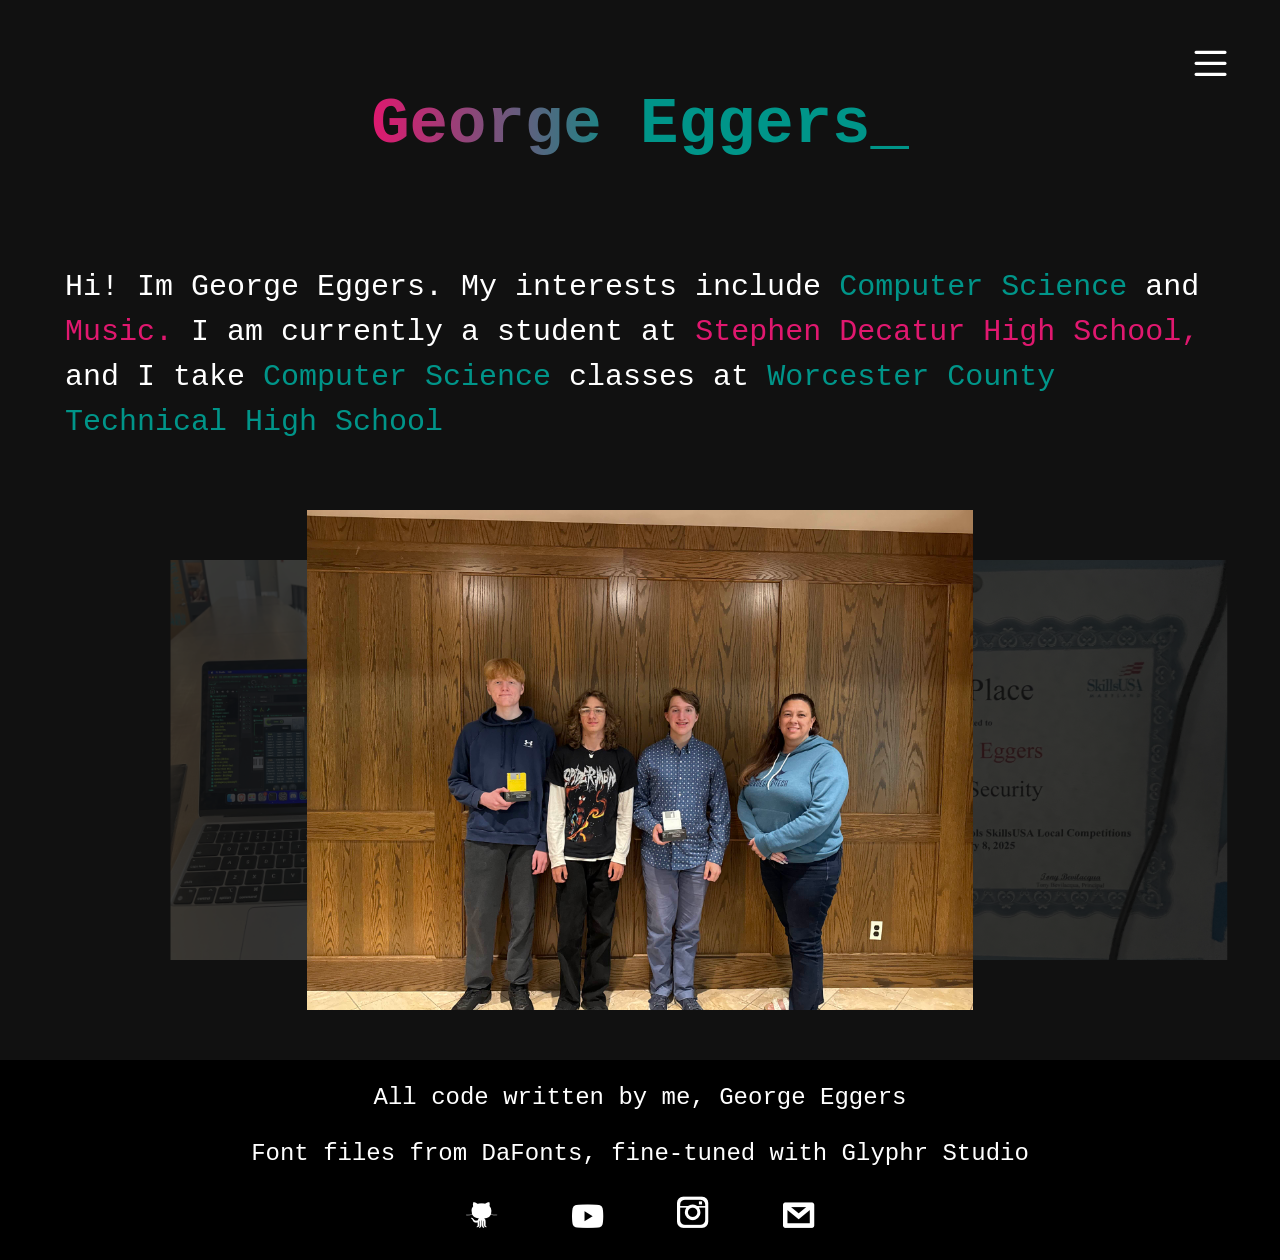
<file: index.html>
<!doctype html>
<html lang="en">
  <head>
    <meta charset="UTF-8" />
    <meta name="viewport" content="width=device-width, initial-scale=1.0" />
    <link rel="icon" type="image/png" href="/assets/favicon-U2xtrGSI.png">
    <title>George Eggers</title>
    <script type="module" crossorigin src="/assets/index-Cbs_eJ2l.js"></script>
    <link rel="stylesheet" crossorigin href="/assets/index-CMGJeGqV.css">
  </head>
  <body style="overflow-x: hidden; max-width: 100vw;">
    <div id="app"></div>
  </body>
</html>
</file>
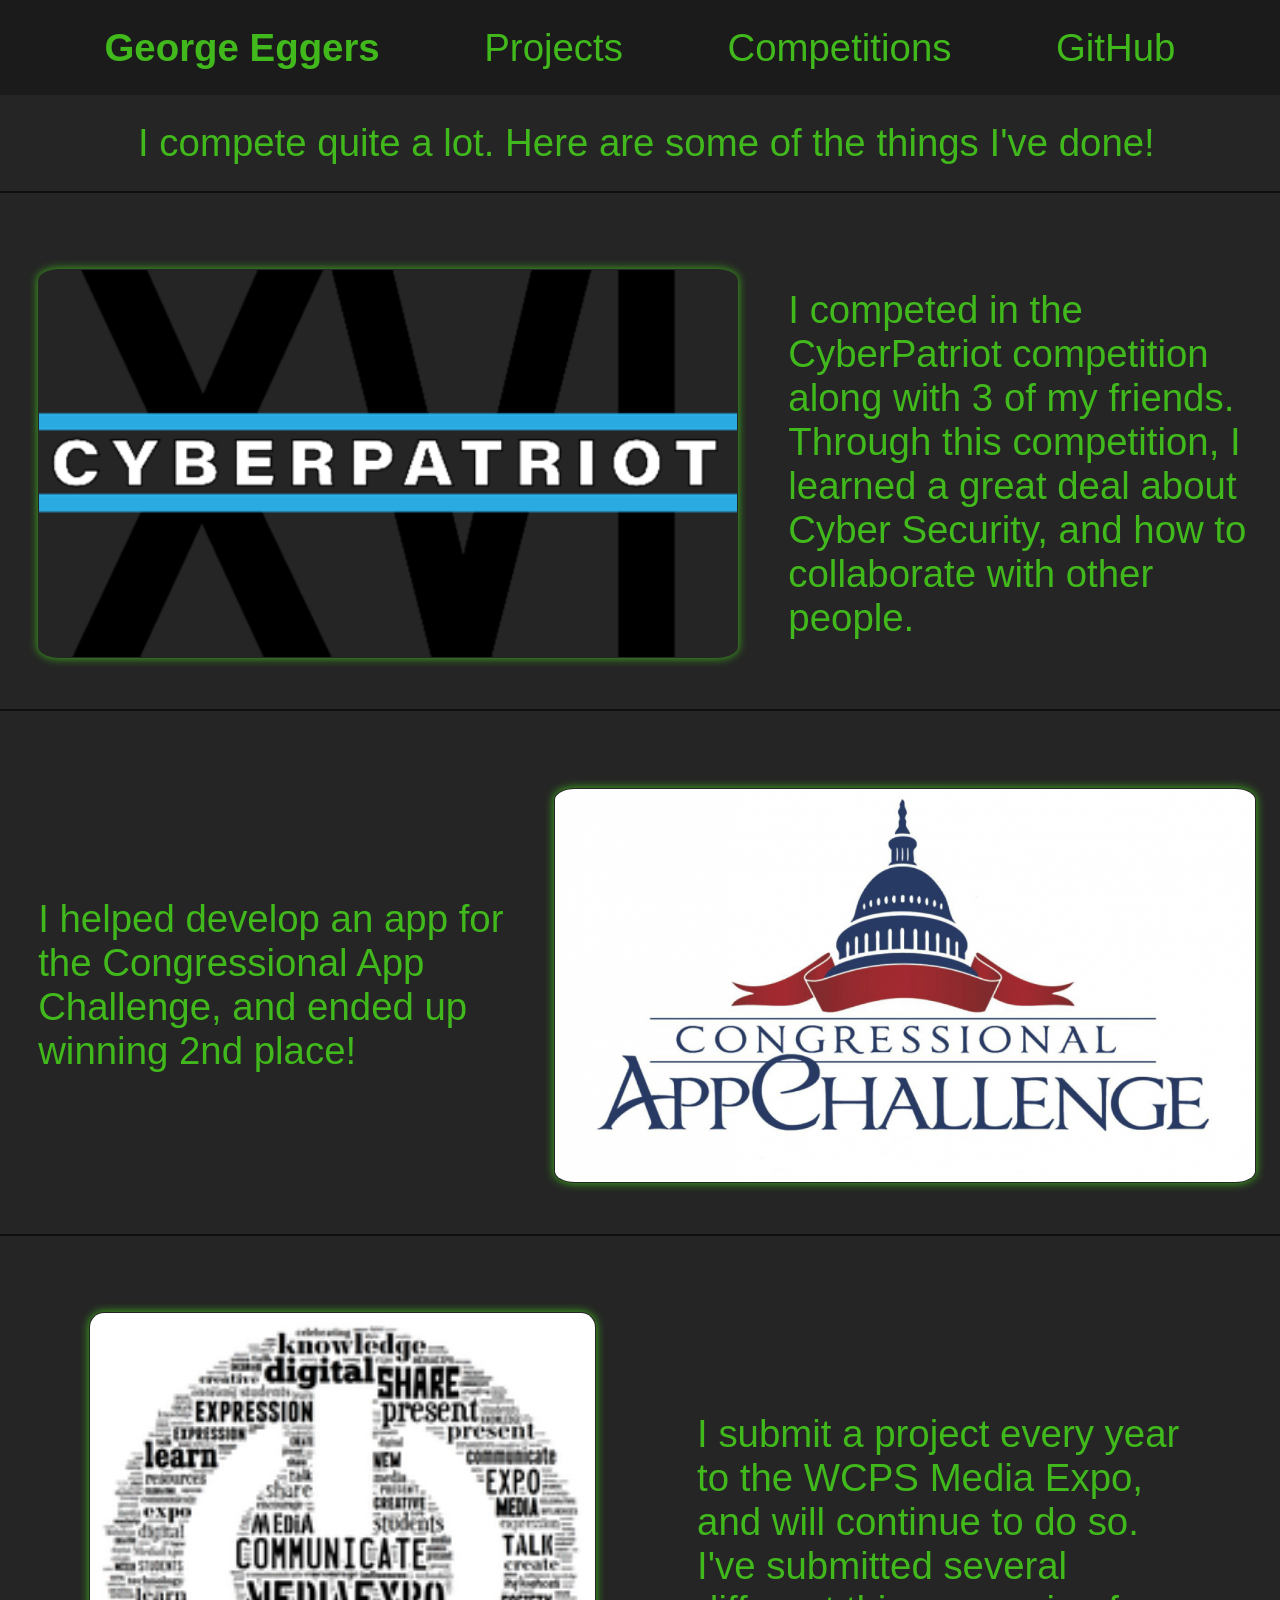
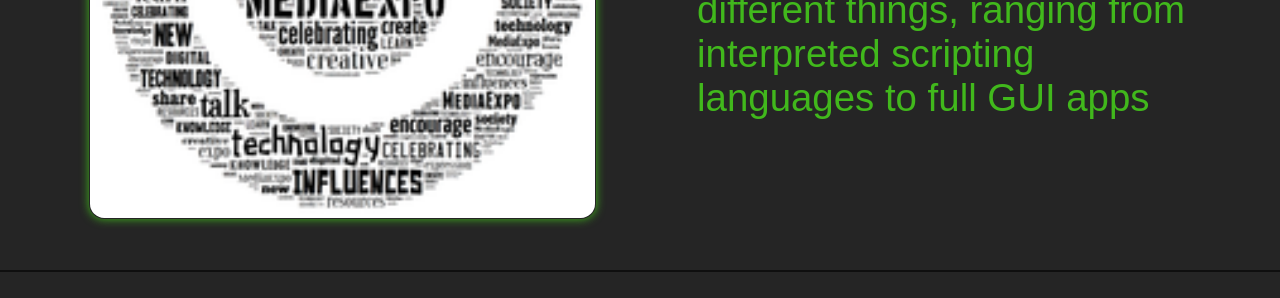
<file: competitions.html>
<!DOCTYPE html>
<html lang="en">
  <head>
    <meta charset="UTF-8">
    <meta name="viewport" content="width=device-width, initial-scale=1.0">
    <meta http-equiv="X-UA-Compatible" content="ie=edge">
    <title>George Eggers</title>
    <link rel="stylesheet" href="style.css">
  </head>
  <body>
    <header class="header">
        <div class="navBar">
            <a href="index.html">
                <h1 class="text">George Eggers</h1>
            </a>
            <a href="projects.html">
                <p1 class="text">
                    Projects
                </p1>
            </a>
            <a href="competitions.html">
                <p1 class="text">
                    Competitions
                </p1>
            </a>
            <a href="https://github.com/Royal51651">
                <p1 class="text">
                    GitHub
                </p1>
            </a>
        </div>
    </header>

    <div class="row">
        <p1 class="text">
            I compete quite a lot. Here are some of the things I've done!
        </p1>
    </div>

    <div class="spacer"></div>

    <div class="row">
        <div class="displayDiv">
            <a href="https://www.uscyberpatriot.org/">
                <img src="cyberpatriot16Logo.png" class="displayImage">
            </a>
            <p1 class="text">I competed in the CyberPatriot competition along with 3 of my friends. Through this competition, I learned a great deal about Cyber Security, and how to collaborate with other people.</p1>
        </div>
    </div>
    
    <div class="spacer"></div>

    <div class="row">
        <div class="displayDiv">
            <p1 class="text">I helped develop an app for the Congressional App Challenge, and ended up winning 2nd place!</p1>
            <a href="https://www.congressionalappchallenge.us/">
                <img src="cacLogo.png" class="displayImage">
            </a>
        </div>
    </div>

    <div class="spacer"></div>

    <div class="row">
        <div class="displayDiv">
            <a href="https://www.wcpsmediaexpo.com/" style="width: 40%;">
                <img src="wcpsLogo.png" class="displayImage">
            </a>
            <p1 class="text">I submit a project every year to the WCPS Media Expo, and will continue to do so. I've submitted several different things, ranging from interpreted scripting languages to full GUI apps</p1>
        </div>
    </div>
    
    <div class="spacer"></div>
  </body>
</html>
</file>
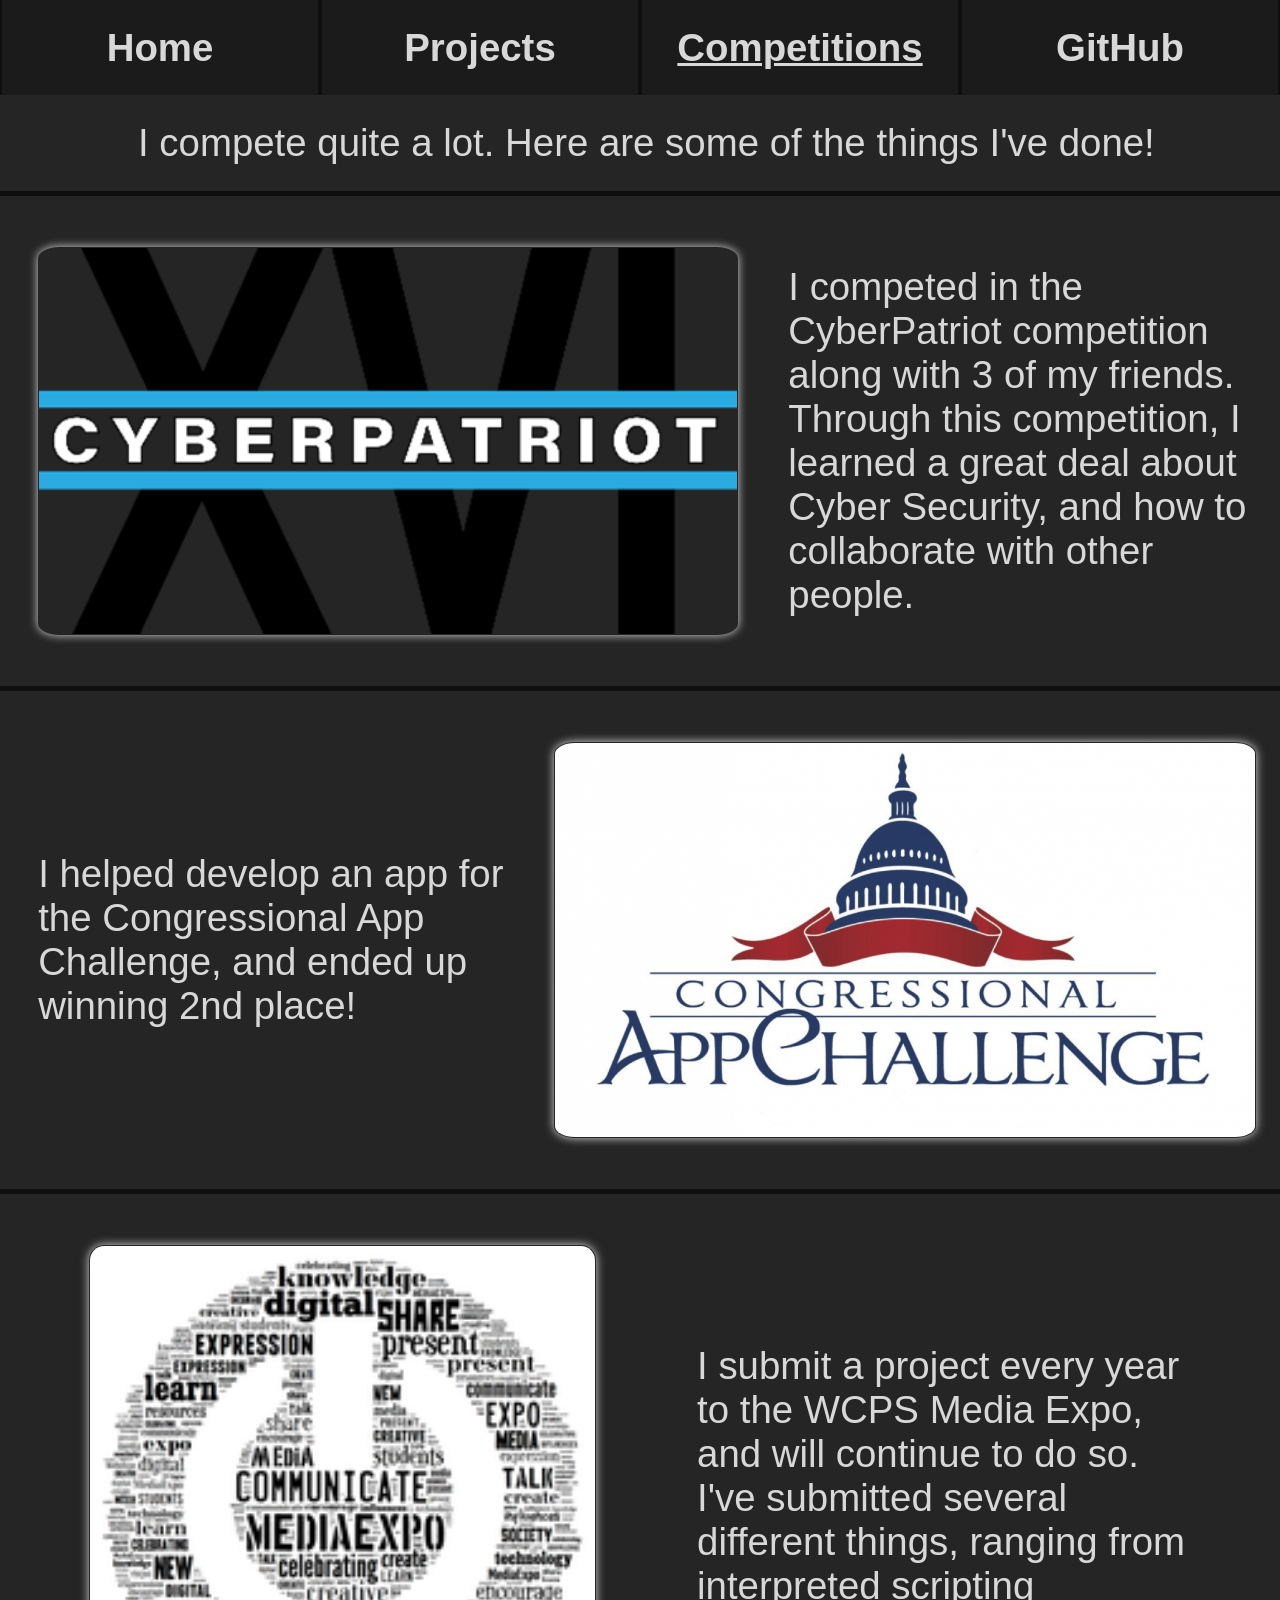
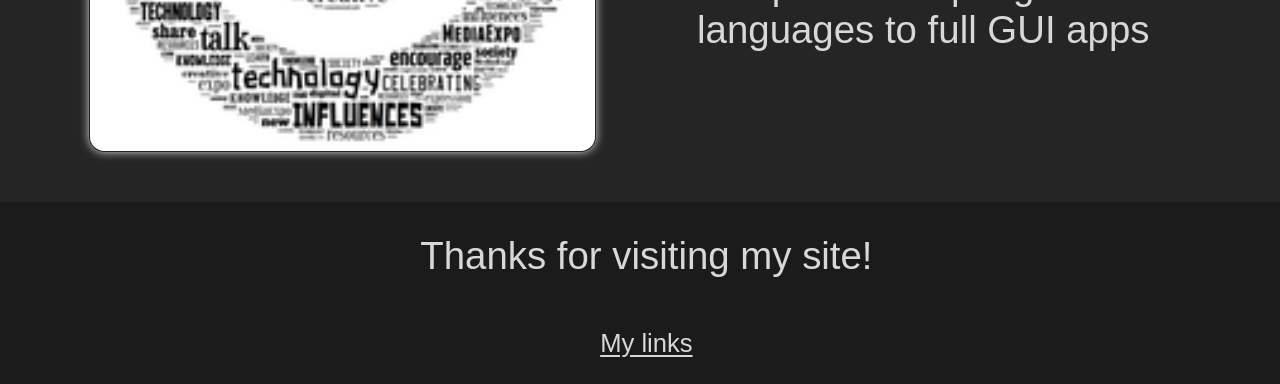
<file: subPages/competitions.html>
<!DOCTYPE html>
<html lang="en">
  <head>
    <meta charset="UTF-8">
    <meta name="viewport" content="width=device-width, initial-scale=1.0">
    <meta http-equiv="X-UA-Compatible" content="ie=edge">
    <title>George Eggers</title>
    <link rel="stylesheet" href="../css/style.css">
  </head>
  <body>
    <header class="header">
        <div class="navBar">
            <span>
                <a href="../index.html">
                    <h1 class="text">Home</h1>
                </a>
            </span>
            <span>
                <a href="../subPages/projects.html">
                    <h1 class="text">
                        Projects
                    </h1>
                </a>
            </span>
            <span>
                <a href="../subPages/competitions.html">
                    <h1 class="text active">
                        Competitions
                    </h1>
                </a>
            </span>
            <span>
                <a href="https://github.com/Royal51651">
                    <h1 class="text">
                        GitHub
                    </h1>
                </a>
            </span>
        </div>
    </header>

<!-- Anything above this line should be present on all sites for the most part (change active class based on page)-->

    <div class="row">
        <p1 class="text">
            I compete quite a lot. Here are some of the things I've done!
        </p1>
    </div>

    <div class="spacer"></div>

    <div class="row">
        <div class="displayDiv">
            <a href="https://www.uscyberpatriot.org/">
                <img src="../assets/cyberpatriot16Logo.png" class="displayImage">
            </a>
            <p1 class="text">I competed in the CyberPatriot competition along with 3 of my friends. Through this competition, I learned a great deal about Cyber Security, and how to collaborate with other people.</p1>
        </div>
    </div>
    
    <div class="spacer"></div>

    <div class="row">
        <div class="displayDiv">
            <p1 class="text">I helped develop an app for the Congressional App Challenge, and ended up winning 2nd place!</p1>
            <a href="https://www.congressionalappchallenge.us/">
                <img src="../assets/cacLogo.png" class="displayImage">
            </a>
        </div>
    </div>

    <div class="spacer"></div>

    <div class="row">
        <div class="displayDiv">
            <a href="https://www.wcpsmediaexpo.com/" style="width: 40%;">
                <img src="../assets/wcpsLogo.png" class="displayImage">
            </a>
            <p1 class="text">I submit a project every year to the WCPS Media Expo, and will continue to do so. I've submitted several different things, ranging from interpreted scripting languages to full GUI apps</p1>
        </div>
    </div>
    
    <footer>
        <div class="footer">
            <div class="footerRow">
                <p1 class="footerText">
                    Thanks for visiting my site!
                </p1>
            </div>
            <div class="footerRow">
                <a href="https://linktr.ee/George_Eggers">
                    <p1 class="footerSubText active">My links</p1>
                </a>
            </div>
        </div> 
    </footer>
    
  </body>
</html>
</file>
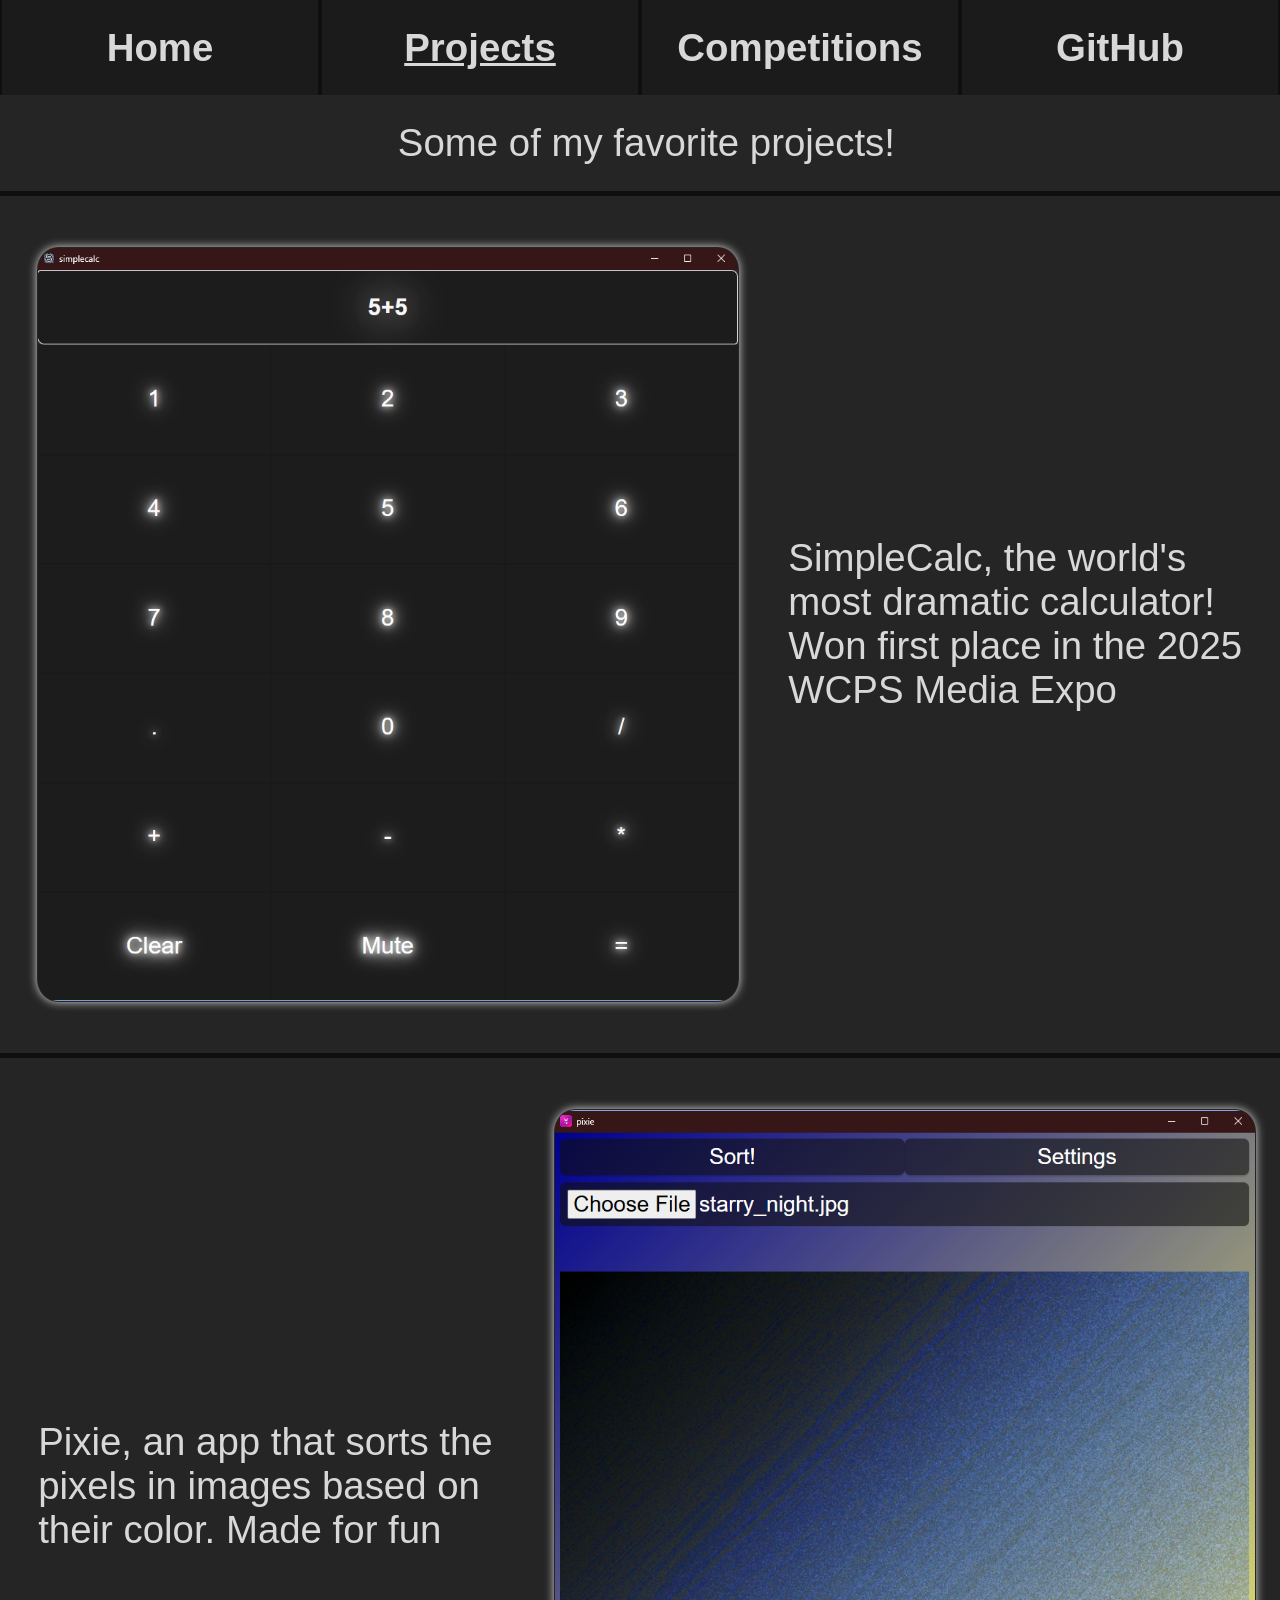
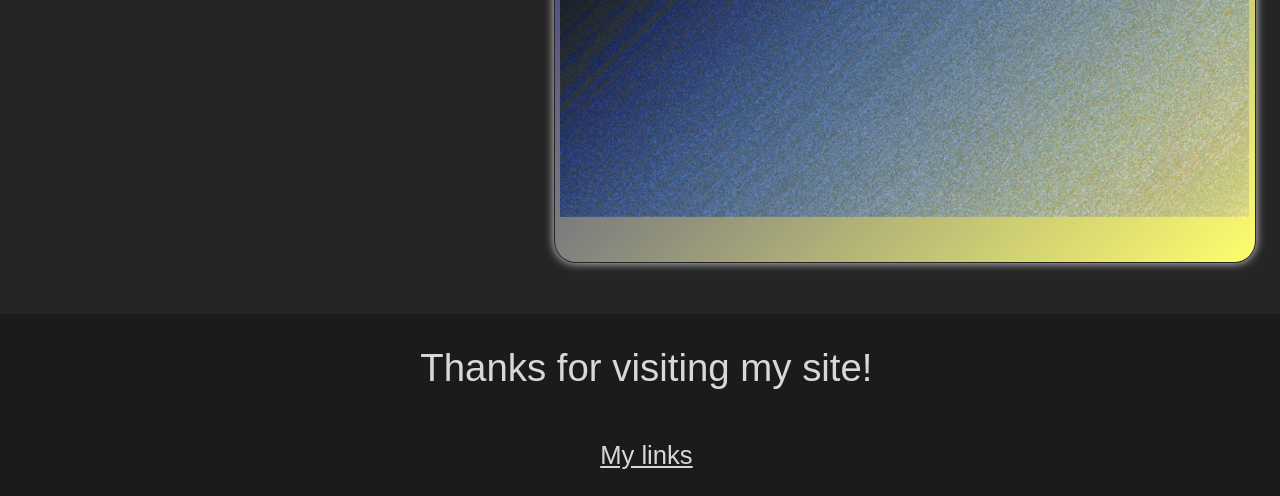
<file: subPages/projects.html>
<!DOCTYPE html>
<html lang="en">
  <head>
    <meta charset="UTF-8">
    <meta name="viewport" content="width=device-width, initial-scale=1.0">
    <meta http-equiv="X-UA-Compatible" content="ie=edge">
    <title>George Eggers</title>
    <link rel="stylesheet" href="../css/style.css">
  </head>
  <body>
    <header class="header">
        <div class="navBar">
            <span>
                <a href="../index.html">
                    <h1 class="text">Home</h1>
                </a>
            </span>
            <span>
                <a href="../subPages/projects.html">
                    <h1 class="text active">
                        Projects
                    </h1>
                </a>
            </span>
            <span>
                <a href="../subPages/competitions.html">
                    <h1 class="text">
                        Competitions
                    </h1>
                </a>
            </span>
            <span>
                <a href="https://github.com/Royal51651">
                    <h1 class="text">
                        GitHub
                    </h1>
                </a>
            </span>
        </div>
    </header>

<!-- Anything above this line should be present on all sites for the most part (change active class based on page)-->

    <div class="row">
            <p1 class="text">
                Some of my favorite projects!
            </p1>
    </div>

    <div class="spacer"></div>

    <div class="row">
        <div class="displayDiv">
            <a href="https://github.com/Royal51651/SimpleCalc">
                <img src="../assets/simpleCalc.png" class="displayImage">
            </a>
            <p1 class="text">SimpleCalc, the world's most dramatic calculator! Won first place in the 2025 WCPS Media Expo</p1>
        </div>
    </div>
    
    <div class="spacer"></div>

    <div class="row">
        <div class="displayDiv">
            <p1 class="text">Pixie, an app that sorts the pixels in images based on their color. Made for fun</p1>
            <a href="https://github.com/Royal51651/pixie">
                <img src="../assets/pixie.png" class="displayImage">
            </a>
        </div>
    </div>

    <footer>
        <div class="footer">
            <div class="footerRow">
                <p1 class="footerText">
                    Thanks for visiting my site!
                </p1>
            </div>
            <div class="footerRow">
                <a href="https://linktr.ee/George_Eggers">
                    <p1 class="footerSubText active">My links</p1>
                </a>
            </div>
        </div> 
    </footer>

  </body>
</html>
</file>
<file: assets/index-CMGJeGqV.css>
:root{font-family:monospace,system-ui,Avenir,Helvetica,Arial,sans-serif;line-height:1.5;font-weight:400;--font-size-med: 24px;color-scheme:light dark;color:#fff;background-color:#111;font-synthesis:none;text-rendering:optimizeLegibility;-webkit-font-smoothing:antialiased;-moz-osx-font-smoothing:grayscale;--main-color: #009589;--highlight-color: #e0186f;overflow:none;-ms-overflow-style:none;scrollbar-width:none;max-width:100%;overflow-x:hidden}@font-face{font-family:icon;src:url(/assets/aristotelica.icons-light-D47EIawv.ttf)}@font-face{font-family:company;src:url(/assets/Icons2019-Regular-Dle-1MSR.otf)}@font-face{font-family:graffiti;src:url(/assets/Brick-DadH4eX8.otf)}@font-face{font-family:odin;src:url(/assets/Odin-BFj-eA2M.otf)}@font-face{font-family:old;src:url(/assets/CloisterBlack-BcjZ-ujE.ttf)}@font-face{font-family:impact;src:url(/assets/edosz-SQJrlkbd.ttf)}@font-face{font-family:eroded;src:url(/assets/MindF-CPyFnzLg.ttf)}@font-face{font-family:glitch;src:url(/assets/WrongDelivery-8f37VaWk.ttf)}i{font-style:normal}a{text-decoration:none}.icon{font-family:icon;text-decoration:none;font-style:normal;background:none}.highlight{color:#fff;transition:color .25s ease}.highlight:hover{color:var(--main-color)}.highlight2{color:#fff;transition:color .25s ease}.highlight2:hover{color:var(--highlight-color)}.row{width:100%;display:flex;flex-direction:column;box-sizing:border-box;padding:15px}body{margin:0;display:flex;justify-content:center;align-items:center;overflow-x:hidden}h1{font-size:2em}#app{text-align:center;width:100vw;display:flex;min-height:100vh;flex-direction:column}button{border-radius:8px;border:1px solid transparent;padding:.6em 1.2em;font-size:1em;font-weight:500;font-family:inherit;background-color:#2f2f2f;cursor:pointer;transition:border-color .25s}button:focus{outline:none}.controlBar.svelte-1wku9oh{position:fixed;left:min(-30vw,-300px);top:0;display:flex;flex-direction:column;width:max(30vw,300px);min-width:max(30vw,300px);height:100vh;opacity:0;gap:20px;padding-top:30px;padding-bottom:30px;z-index:10;background-color:#2f2f2f;transition:opacity 1s ease,transform 1s ease}.controlBar.svelte-1wku9oh :where(.svelte-1wku9oh){font-size:32px}.toggle.svelte-1wku9oh{font-size:50px;position:fixed;left:calc(100vw - 150px);top:1vw;z-index:100}.controlBar.true.svelte-1wku9oh{transform:translate(max(30vw,300px));opacity:1}.blocker.svelte-1wku9oh{width:100%;height:100%;position:fixed;z-index:5;left:0;top:0;visibility:hidden}.blocker.true.svelte-1wku9oh{visibility:visible}.spacer.svelte-1wku9oh{width:60%;border:1px solid var(--main-color);margin-left:20%;margin-right:20%}@media screen and (min-width: 1200px){.scroll.svelte-1wku9oh{min-height:600px}}.footer.svelte-wdzye2{font-size:16px;display:flex;box-sizing:border-box;padding:20px;align-items:center;justify-content:center;width:100vw;min-width:100vw;min-height:100px;background-color:#000;flex-direction:column;gap:20px;margin-top:auto}.company.svelte-wdzye2{font-size:32px;cursor:pointer;font-family:company}span.svelte-wdzye2{width:100%;display:flex;justify-content:space-evenly;align-items:center}@media screen and (min-width: 687px){p1.svelte-wdzye2{font-size:20px}}@media screen and (min-width: 1200px){p1.svelte-wdzye2{font-size:24px}}.headerText.svelte-8e1qjm{background-image:linear-gradient(90deg,var(--highlight-color),var(--main-color) 50%);color:transparent;-webkit-background-clip:text;background-clip:text;margin:0;align-items:center;justify-content:center;font-size:4em}.scroll.svelte-8e1qjm{display:flex;padding:10px;box-sizing:border-box;justify-content:center;align-items:center;flex-direction:row;min-height:450px;overflow-x:hidden;position:relative}h1.svelte-8e1qjm{width:auto;max-width:700px}.scroll.svelte-8e1qjm img:where(.svelte-8e1qjm){position:absolute;max-height:350px;max-width:min(80%,600px);transition:transform 2s ease,opacity .25s ease,scale 2s ease}p1.svelte-8e1qjm{text-align:left;font-size:20px}.textRow.svelte-8e1qjm{text-align:left;padding-left:50px;padding-right:50px}.typeWriter.svelte-8e1qjm{place-content:center;align-items:center;min-height:250px;display:flex}@media screen and (min-width: 687px){.scroll.svelte-8e1qjm img:where(.svelte-8e1qjm){max-width:min(80%,800px);max-height:450px}.scroll.svelte-8e1qjm{min-height:500px}p1.svelte-8e1qjm{font-size:24px}}@media screen and (min-width: 1200px){.scroll.svelte-8e1qjm img:where(.svelte-8e1qjm){max-width:min(80%,1000px);max-height:500px}.scroll.svelte-8e1qjm{min-height:600px}p1.svelte-8e1qjm{font-size:30px}}.headerText.svelte-vnen1z{background-image:linear-gradient(90deg,var(--highlight-color),var(--main-color) 50%);color:transparent;-webkit-background-clip:text;background-clip:text;margin:0;align-items:center;justify-content:center}.scroll.svelte-vnen1z{display:flex;padding:10px;box-sizing:border-box;justify-content:center;align-items:center;flex-direction:row;min-height:450px;overflow-x:hidden;position:relative}.textRow.svelte-vnen1z{text-align:left;padding-left:50px;padding-right:50px}h1.svelte-vnen1z{width:auto;max-width:90%;font-size:2em}.scroll.svelte-vnen1z img:where(.svelte-vnen1z){position:absolute;max-height:350px;max-width:min(80%,600px);transition:transform 2s ease,opacity .25s ease,scale 2s ease}p1.svelte-vnen1z,a.svelte-vnen1z{text-align:left;transition:opacity .25s ease;font-size:20px}a.svelte-vnen1z{cursor:pointer;color:var(--main-color)}.textRow.svelte-vnen1z{text-align:left}@media screen and (min-width: 687px){.scroll.svelte-vnen1z img:where(.svelte-vnen1z){max-width:min(80%,800px);max-height:450px}h1.svelte-vnen1z{font-size:3em}.scroll.svelte-vnen1z{min-height:500px}p1.svelte-vnen1z,a.svelte-vnen1z{font-size:24px}}@media screen and (min-width: 1200px){.scroll.svelte-vnen1z img:where(.svelte-vnen1z){max-width:min(80%,1000px);max-height:500px}.scroll.svelte-vnen1z{min-height:600px}h1.svelte-vnen1z{font-size:4em}p1.svelte-vnen1z,a.svelte-vnen1z{font-size:30px}}.headerText.svelte-sjrc4j{background-image:linear-gradient(90deg,var(--highlight-color),var(--main-color) 50%);color:transparent;-webkit-background-clip:text;background-clip:text;margin:0;align-items:center;justify-content:center}.scroll.svelte-sjrc4j{display:flex;padding:10px;box-sizing:border-box;justify-content:center;align-items:center;flex-direction:row;min-height:450px;overflow-x:hidden;position:relative}.textRow.svelte-sjrc4j{text-align:left;padding-left:50px;padding-right:50px}h1.svelte-sjrc4j{width:auto;max-width:700px;font-size:3em}.scroll.svelte-sjrc4j img:where(.svelte-sjrc4j){position:absolute;max-height:350px;max-width:min(80%,600px);transition:transform 2s ease,opacity .25s ease,scale 2s ease}p1.svelte-sjrc4j,a.svelte-sjrc4j{text-align:left;transition:opacity .25s ease;font-size:20px}a.svelte-sjrc4j{cursor:pointer;color:var(--main-color)}.textRow.svelte-sjrc4j{text-align:left}@media screen and (min-width: 687px){.scroll.svelte-sjrc4j img:where(.svelte-sjrc4j){max-width:min(80%,800px);max-height:450px}h1.svelte-sjrc4j{font-size:4em}.scroll.svelte-sjrc4j{min-height:500px}p1.svelte-sjrc4j,a.svelte-sjrc4j{font-size:24px}}@media screen and (min-width: 1200px){.scroll.svelte-sjrc4j img:where(.svelte-sjrc4j){max-width:min(80%,1000px);max-height:500px}.scroll.svelte-sjrc4j{min-height:600px}p1.svelte-sjrc4j,a.svelte-sjrc4j{font-size:30px}}.headerText.svelte-1vckovy{background-image:linear-gradient(90deg,var(--highlight-color),var(--main-color) 50%);color:transparent;-webkit-background-clip:text;background-clip:text;margin:0;align-items:center;justify-content:center}.scroll.svelte-1vckovy{display:flex;padding:10px;box-sizing:border-box;justify-content:center;align-items:center;flex-direction:row;min-height:450px;overflow-x:hidden;position:relative}.textRow.svelte-1vckovy{text-align:left;padding-left:50px;padding-right:50px}h1.svelte-1vckovy{width:auto;max-width:700px;font-size:3em}.scroll.svelte-1vckovy img:where(.svelte-1vckovy){position:absolute;max-height:350px;max-width:min(80%,600px);transition:transform 2s ease,opacity .25s ease,scale 2s ease}p1.svelte-1vckovy{text-align:left;transition:opacity .25s ease;font-size:20px}.textRow.svelte-1vckovy{text-align:left}@media screen and (min-width: 687px){.scroll.svelte-1vckovy img:where(.svelte-1vckovy){max-width:min(80%,800px);max-height:450px}h1.svelte-1vckovy{font-size:4em}.scroll.svelte-1vckovy{min-height:500px}p1.svelte-1vckovy{font-size:24px}}@media screen and (min-width: 1200px){.scroll.svelte-1vckovy img:where(.svelte-1vckovy){max-width:min(80%,1000px);max-height:500px}.scroll.svelte-1vckovy{min-height:600px}p1.svelte-1vckovy{font-size:30px}}.notification.svelte-10zswwd{position:fixed;top:2vh;left:calc((100vw - max(40vw,400px))/2);width:max(40vw,400px);padding:1em;height:auto;border-radius:10px;display:flex;flex-direction:column;gap:10px;z-index:200;box-sizing:border-box;background-color:#2f2f2f;border:2px solid var(--main-color);transition:opacity .5s,transform 1s}.hidden.svelte-10zswwd{opacity:0;transform:translateY(-25vh)}.notification.svelte-10zswwd p1:where(.svelte-10zswwd){font-size:16px}.notification.svelte-10zswwd h1:where(.svelte-10zswwd){font-size:20px}span.svelte-10zswwd{display:flex;align-items:center;justify-content:center;border-radius:10px;border:2px solid transparent;background-color:var(--main-color)}
</file>
<file: style.css>
:root {
    --text-color: rgb(65, 184, 28);
    --bg-color: #252525;
    --navbar-color: #1b1b1b;
    --dark-highlight-color: #0f0f0f;
    background: var(--bg-color);
    overflow: scroll;
    -ms-overflow-style: none;
    scrollbar-width: none;
}

html, body {
    margin: 0;
}



.text {
    color: var(--text-color);
    font-size: 3vw;
    font-family: "Consolas", "Arial", "Helvetica", "sans-serif";
}

header {
    position: sticky;
    display: flex;
    justify-content: center;
    align-items: center;
    top: 0;
    width: 100%;
    display: flex;
    z-index: 100;
    padding: 0%;
}

a {
    text-decoration: none;
}

.navBar {
    background-color: var(--navbar-color);
    width: 100%;
    justify-content: space-evenly;
    align-items: center;
    display: flex;
}

.row {
    display: flex;
    justify-content: center;
    align-items: center;
    padding-top: 2%;
    padding-bottom: 2%;
    padding-left: 1%;
}

.spacer {
    padding-top: 1%;
    padding-bottom: 1%;
    padding-left: 0%;
    padding-right: 0%;
    width: 100%;
    height: 100%;
    border-top: 2px solid var(--dark-highlight-color);
}

.displayDiv {
    display: flex;
    align-items: center;
    width: 100%;
    justify-content: space-evenly;
}

.displayDiv a {
    width: 60%;
    display: flex;
    align-items: center;
    justify-content: center;
    padding: 2%;
}

.displayDiv p1 {
    width: 40%;
    padding: 2%;
}

.displayImage {
    border-radius: 3%;
    border: 1px solid transparent;
    box-shadow: 
        0px 0px 10px var(--text-color);
    height: 100%;
    width: 100%;

}
</file>
<file: css/style.css>
:root {
    --text-color: rgb(216, 216, 216);
    --bg-color: #252525;
    --navbar-color: #1b1b1b;
    --dark-highlight-color: #0f0f0f;
    background: var(--bg-color);
    overflow: scroll;
    -ms-overflow-style: none;
    scrollbar-width: none;
}

html, body {
    margin: 0;
    height: 100%;
}

body {
    display: flex;
    flex-direction: column;
    min-height: 100%;
}

.text {
    color: var(--text-color);
    font-size: max(3vw, 20px);
    font-family: "Consolas", "Arial", "Helvetica", "sans-serif";
}

header {
    position: sticky;
    display: flex;
    justify-content: center;
    align-items: center;
    top: 0;
    width: 100%;
    display: flex;
    z-index: 100;
    padding: 0%;
}

footer {
    margin-top: auto;
    width: 100%;
}

.footer {
    background-color: var(--navbar-color);
    z-index: 100%;
    width: 100%;
    justify-content: space-between;
    align-items: center;
    display: flex;
    flex-direction: column;
    position: absolute;
}

.footerText {
    color: var(--text-color);
    font-size: max(3vw, 20px);
    font-family: "Consolas", "Arial", "Helvetica", "sans-serif";
    padding-top: .5vw;
}

.footerSubText {
    color: var(--text-color);
    font-size: max(2vw, 10px);
    font-family: "Consolas", "Arial", "Helvetica", "sans-serif";
    padding: .5vw;
}

.footerRow {
    display: flex;
    justify-content: space-between;
    align-items: center;
    padding-top: 2%;
    padding-bottom: 2%;
    padding-left: 1%;
}

a {
    text-decoration: none;
}

span {
    display: flex;
    justify-content: center;
    align-items: center;
    height: 100%;
    width: 100%;
    border-left: solid var(--dark-highlight-color) 2px;
    border-right: solid var(--dark-highlight-color) 2px;
}



h1:hover {
    text-decoration: underline;
}

.active {
    text-decoration: underline;
}



.navBar {
    background-color: var(--navbar-color);
    width: 100%;
    justify-content: space-evenly;
    align-items: center;
    display: flex;
}

.row {
    display: flex;
    justify-content: center;
    align-items: center;
    padding-top: 2%;
    padding-bottom: 2%;
    padding-left: 1%;
}

.spacer {
    padding-left: 0%;
    padding-right: 0%;
    width: 100%;
    border-top: 5px solid var(--dark-highlight-color);
}

.displayDiv {
    display: flex;
    align-items: center;
    width: 100%;
    justify-content: space-evenly;
}

.displayDiv a {
    width: 60%;
    display: flex;
    align-items: center;
    justify-content: center;
    padding: 2%;
}

.displayDiv p1 {
    width: 40%;
    padding: 2%;
}

.displayImage {
    border-radius: 3%;
    border: 1px solid transparent;
    box-shadow: 
        0px 0px 10px var(--text-color);
    height: 100%;
    width: 100%;
}
</file>
